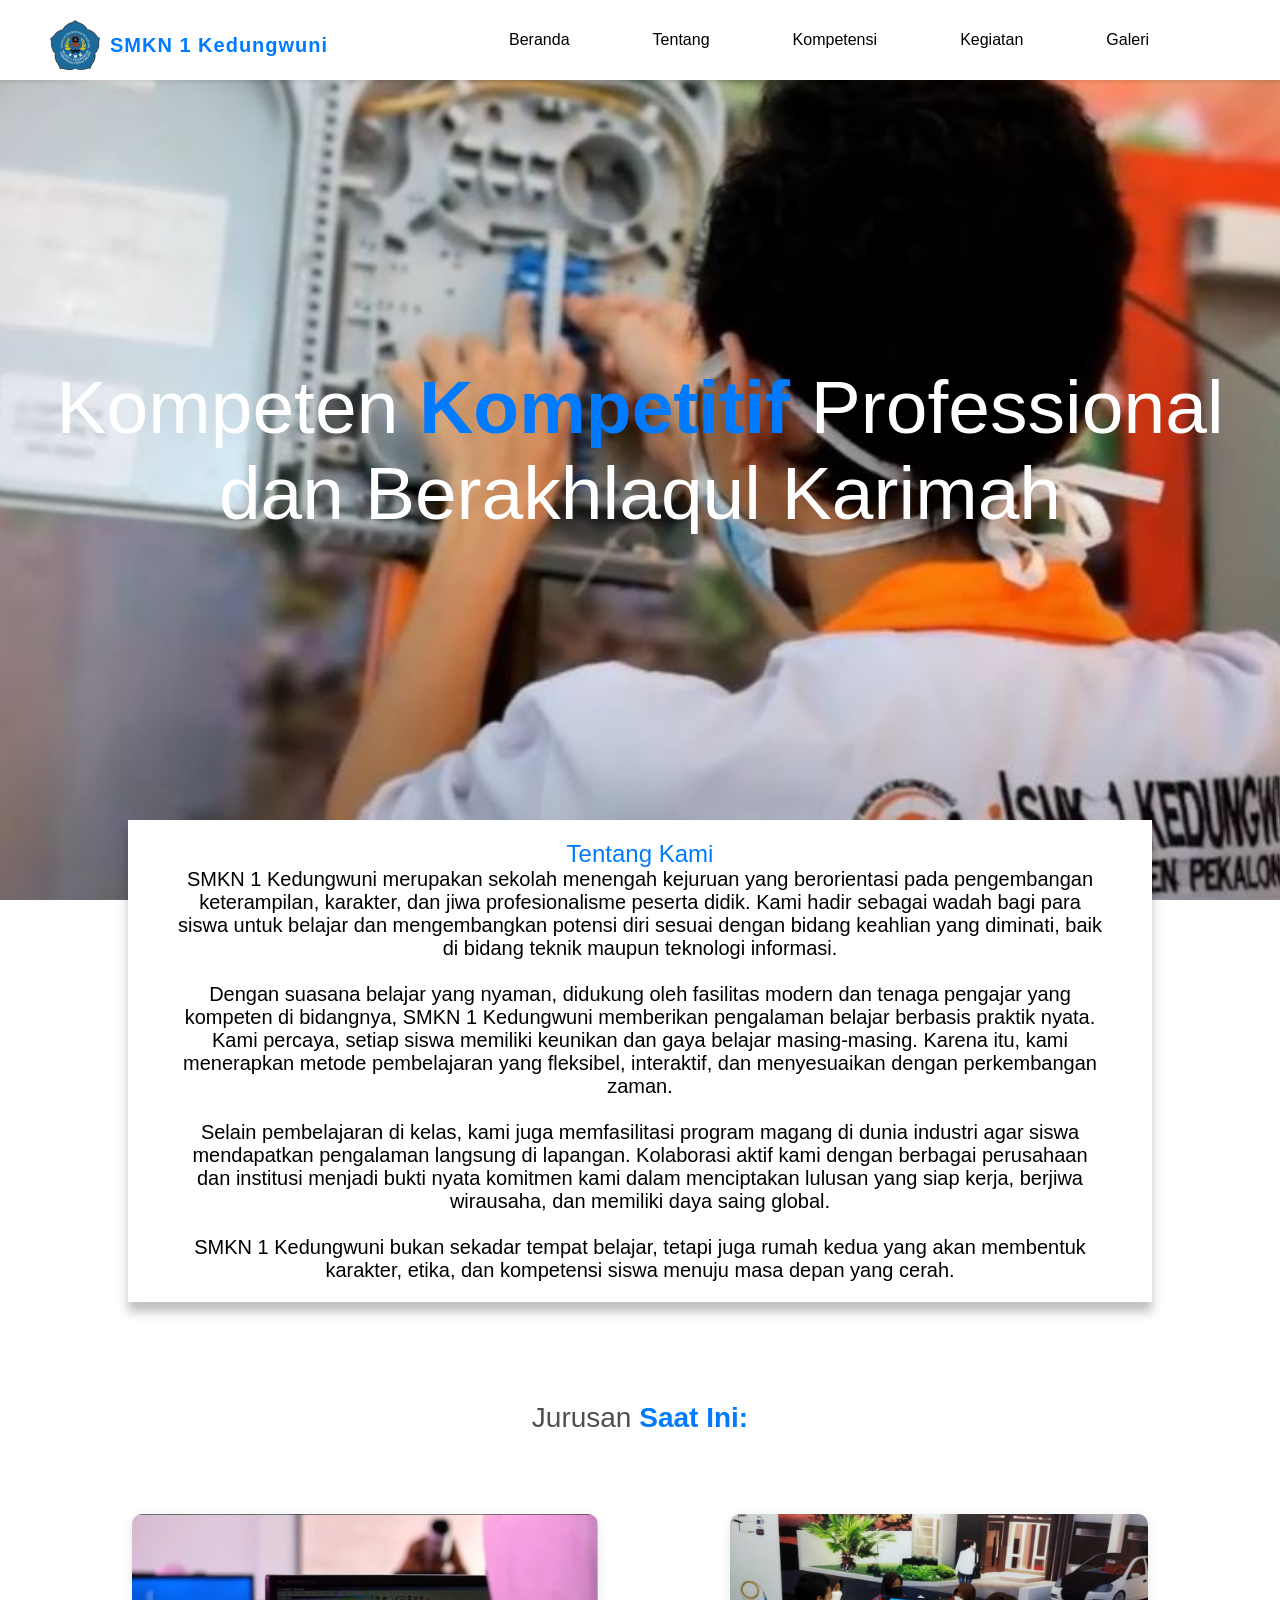
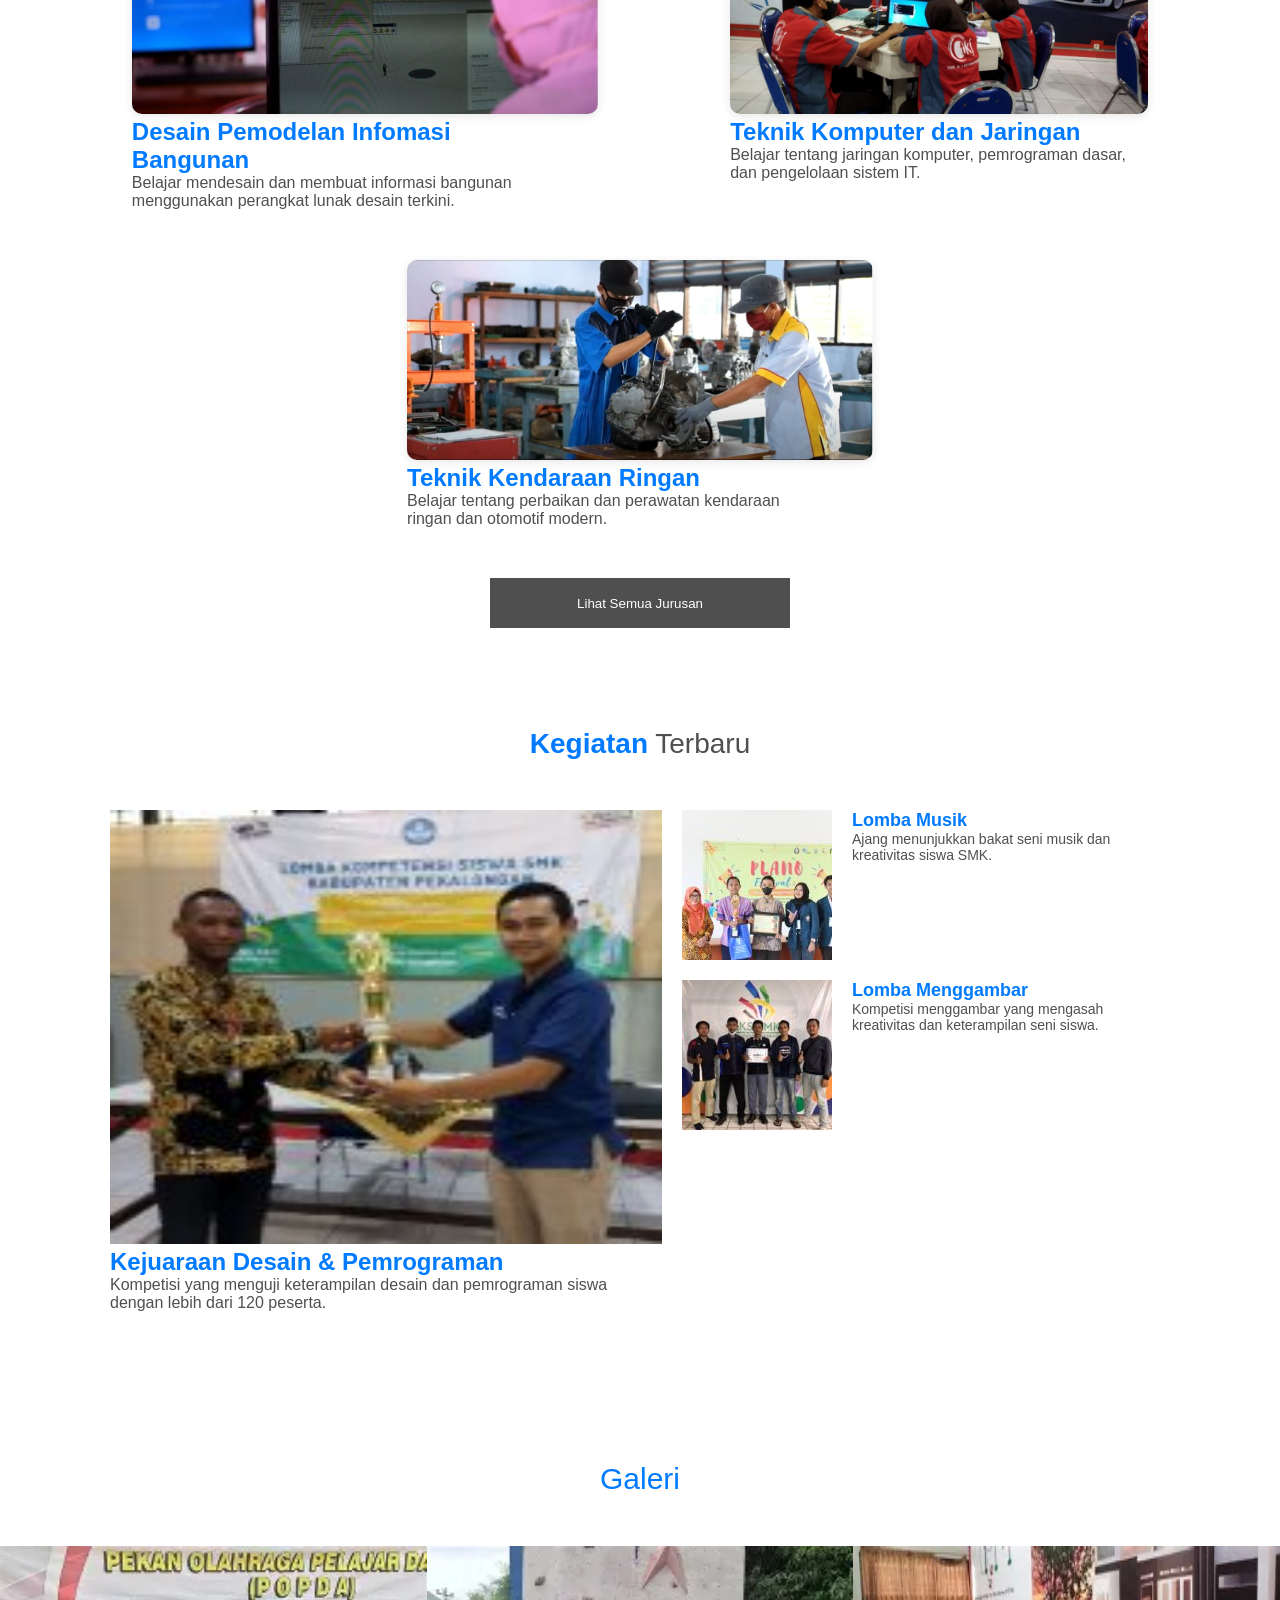
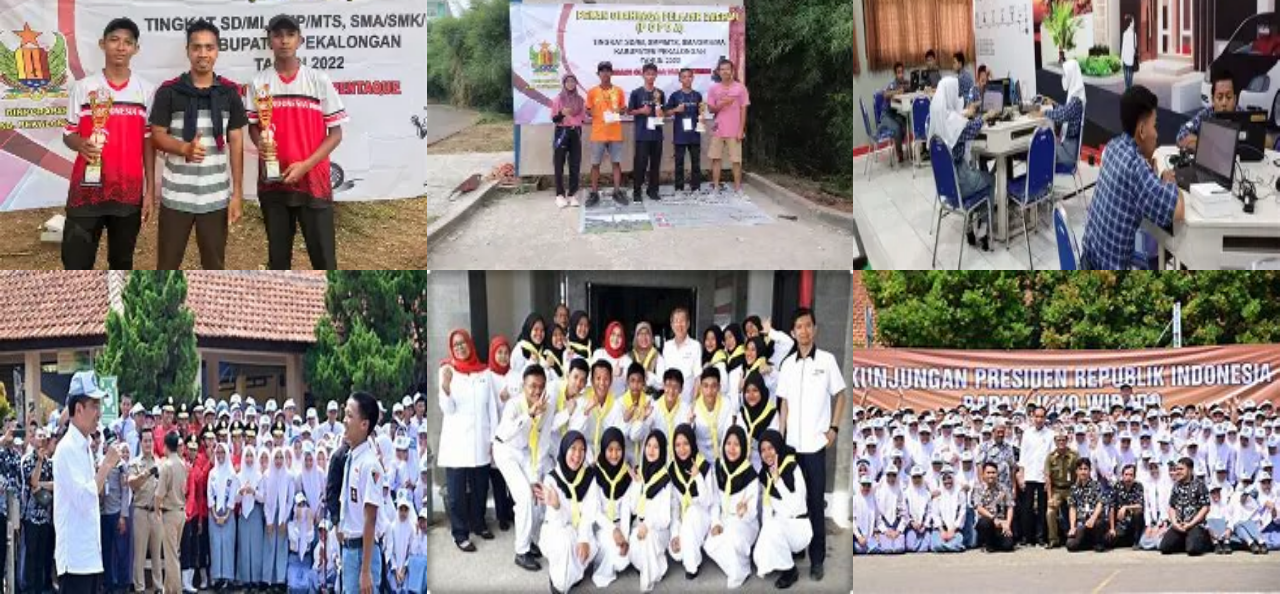
<file: index.html>
<!DOCTYPE html>
<html lang="id">
  <head>
    <meta charset="UTF-8" />
    <meta http-equiv="X-UA-Compatible" content="IE=edge" />
    <meta name="viewport" content="width=device-width, initial-scale=1.0" />
    <title>SMKN 1 Kedungwuni</title>
    <link rel="stylesheet" href="style.css" />
  </head>
  <body id="body">
    <!-- Navbar -->
    <nav>
      <div class="menu-toggle">
        <input type="checkbox" />
        <div class="hamburger">
          <span class="menu-1"></span>
          <span class="menu-2"></span>
          <span class="menu-3"></span>
        </div>
      </div>
      <div class="logo">
        <img src="img/Icon/logo.png" alt="Logo SMKN 1 Kedungwuni" />
        <p>SMKN 1 Kedungwuni</p>
      </div>
      <ul>
        <li><a href="#body">Beranda</a></li>
        <li><a href="#about">Tentang</a></li>
        <li><a href="#jurusan">Kompetensi</a></li>
        <li><a href="#event">Kegiatan</a></li>
        <li><a href="#gallery">Galeri</a></li>
      </ul>
      <div class="btn-main">
      </div>
    </nav>

    <!-- Kata -->
    <div class="header">
      <h1>Kompeten <span class="active">Kompetitif</span> Professional dan Berakhlaqul Karimah</h1>
    </div>
    
    <div class="about" id="about">
      <div class="overlay">
        <h2>Tentang Kami</h2>
        <p>
          SMKN 1 Kedungwuni merupakan sekolah menengah kejuruan yang berorientasi pada pengembangan keterampilan, karakter, dan jiwa profesionalisme peserta didik.  
          Kami hadir sebagai wadah bagi para siswa untuk belajar dan mengembangkan potensi diri sesuai dengan bidang keahlian yang diminati, baik di bidang teknik maupun teknologi informasi.  
          <br><br>
          Dengan suasana belajar yang nyaman, didukung oleh fasilitas modern dan tenaga pengajar yang kompeten di bidangnya, SMKN 1 Kedungwuni memberikan pengalaman belajar berbasis praktik nyata.  
          Kami percaya, setiap siswa memiliki keunikan dan gaya belajar masing-masing. Karena itu, kami menerapkan metode pembelajaran yang fleksibel, interaktif, dan menyesuaikan dengan perkembangan zaman.  
          <br><br>
          Selain pembelajaran di kelas, kami juga memfasilitasi program magang di dunia industri agar siswa mendapatkan pengalaman langsung di lapangan.  
          Kolaborasi aktif kami dengan berbagai perusahaan dan institusi menjadi bukti nyata komitmen kami dalam menciptakan lulusan yang siap kerja, berjiwa wirausaha, dan memiliki daya saing global.  
          <br><br>
          SMKN 1 Kedungwuni bukan sekadar tempat belajar, tetapi juga rumah kedua yang akan membentuk karakter, etika, dan kompetensi siswa menuju masa depan yang cerah.
        </p>
      </div>
    </div>

    <!-- Jurusan -->
    <div class="jurusan" id="jurusan">
      <h2 class="cor-header">Jurusan <span class="active">Saat Ini:</h2>
      <div class="jurusan-content">
        <div class="cor-1 jurusan-main">
          <img src="img/jurusan/cor1.png" alt="" class="jurusan-img"/>
          <div class="text">
            <h2 class="active">Desain Pemodelan Infomasi Bangunan</h2>
            <p>Belajar mendesain dan membuat informasi bangunan menggunakan perangkat lunak desain terkini.</p>
          </div>
        </div>
        <div class="cor-2 jurusan-main">
          <img src="img/jurusan/cor2.png" alt="" class="jurusan-img"/>
          <div class="text">
            <h2 class="active">Teknik Komputer dan Jaringan</h2>
            <p>Belajar tentang jaringan komputer, pemrograman dasar, dan pengelolaan sistem IT.</p>
          </div>
        </div>
        <div class="cor-3 jurusan-main">
          <img src="img/jurusan/cor3.png" alt="" class="jurusan-img"/>
          <div class="text">
            <h2 class="active">Teknik Kendaraan Ringan</h2>
            <p>Belajar tentang perbaikan dan perawatan kendaraan ringan dan otomotif modern.</p>
          </div>
        </div>
      </div>
      <div class="cor-btn-all">
        <a href="">
          <button>Lihat Semua Jurusan</button>
        </a>
      </div>
    </div>

    <!-- Kegiatan -->
    <div class="event" id="event">
      <h2 class="event-header"><span class="active">Kegiatan</span> Terbaru</h2>
      <div class="event-content">
        <div class="event-main">
          <img src="img/Event/event1.png" alt="" class="main-banner" />
          <div class="event-text">
            <h2>Kejuaraan Desain & Pemrograman</h2>
            <p>Kompetisi yang menguji keterampilan desain dan pemrograman siswa dengan lebih dari 120 peserta.</p>
          </div>
        </div>
        <div class="event-side">
          <div class="side-2">
            <img src="img/Event/event2.png" alt="" class="side-banner" />
            <div class="side-text">
              <h3>Lomba Musik</h3>
              <p>Ajang menunjukkan bakat seni musik dan kreativitas siswa SMK.</p>
            </div>
          </div>
          <div class="side-3">
            <img src="img/Event/event3.png" alt="" class="side-banner" />
            <div class="side-text">
              <h3>Lomba Menggambar</h3>
              <p>Kompetisi menggambar yang mengasah kreativitas dan keterampilan seni siswa.</p>
            </div>
          </div>
        </div>
      </div>
    </div>

    <!-- Galeri -->
    <div class="gallery" id="gallery">
      <h2>Galeri</h2>
      <div class="gallery-content">
        <img src="img/Gallery/g1.png" alt="" />
        <img src="img/Gallery/g2.png" alt="" />
        <img src="img/Gallery/g3.png" alt="" />
        <img src="img/Gallery/g4.png" alt="" />
        <img src="img/Gallery/g5.png" alt="" />
        <img src="img/Gallery/g6.png" alt="" />
      </div>
    </div>
    <script src="script.js"></script>
  </body>
</html>
</file>
<file: style.css>
* {
  font-family: "Poppins", sans-serif;
  margin: 0;
  padding: 0;
  scroll-behavior: smooth;
}
nav {
  position: fixed;
  top: 0;
  width: 100%;
  z-index: 999;
  background-color: white;
  box-shadow: 0 2px 4px rgba(0,0,0,0.1);
  display: flex;
  align-items: center;
  padding: 10px 20px;
}

.navbar-toggler {
  margin-top: 0;
  margin-bottom: 0;
  padding: 0.25rem 0.75rem;
  display: flex;
  align-items: center;
}

nav .logo {
  display: flex;
  font-weight: 200;
  letter-spacing: 1px;
  font-weight: 600;
  font-size: 24px;
  padding-top: 10px;
}
nav .logo p {
  color: #007bff;
}
nav ul {
  display: flex;
  list-style: none;
  width: 30%;
  justify-content: space-between;
  transition: 500ms ease-in-out;
  padding-bottom: 10px;
  padding-top: 10px;
}
nav ul li a {
  color: black;
  text-decoration: none;
  font-size: 16px;
  font-weight: 300;
}
nav ul li a:hover {
  color: #dadce4;
}
nav ul .btn-main {
  display: none;
}
.search-btn {
  display: flex;
  align-items: center;
}
.search-btn button {
  width: 150px;
  height: 40px;
  background: #007bff;
  color: white;
  border: none;
}
.search-btn .btn {
  padding-right: 50px;
}
.search-btn img {
  width: 50px;
  height: 50px;
  padding-top: 6px;
}
/* Menu */
.menu-toggle {
  height: 50px !important;
  width: 55px;
  background-color: white;
  box-shadow: 0px 1px 10px rgba(0, 0, 0, 0.25);
  border-radius: 10px;
  align-items: center;
  z-index: 10;
  display: none;
  flex-direction: column;
  height: 23px;
  justify-content: space-between;
  position: relative;
}
.menu-toggle .hamburger {
  margin-top: 7px;
  margin-left: 2px;
}
.menu-toggle .hamburger span {
  margin-top: 6px;
  display: block;
  width: 38px;
  height: 4px;
  background-color: #007bff;
  border-radius: 3px;
  transition: all 0.5s;
  z-index: 1;
}
.menu-toggle .hamburger .menu-1 {
  width: 38px;
}
.menu-toggle .hamburger .menu-2 {
  width: 30px;
}
.menu-toggle .hamburger .menu-3 {
  width: 20px;
}
.menu-toggle input {
  position: absolute;
  width: 50px;
  left: 5px;
  top: 10px;
  height: 38px;
  opacity: 0;
  cursor: pointer;
  z-index: 3;
}
/* Jumbotron */
.header {
  display: flex;
  background-image: url(img/Background/bg.png);
  width: 100%;
  height: 100vh;
  background-repeat: no-repeat;
  background-position: center;
  background-size: cover;
  justify-content: center;
  align-items: center;
}
.header h1 {
  color: white;
  text-align: center;
  font-weight: 500;
  font-size: 75px;
}
.header .active {
  font-weight: 700;
  color: #007bff;
}

nav {
  display: flex;
  justify-content: space-between;
  align-items: center;
  padding: 10px 50px;
  background-color: white;
  box-shadow: 0 2px 4px rgba(0, 0, 0, 0.1);
}

.logo {
  display: flex;
  align-items: center;
  gap: 10px;
}

.logo img {
  width: 50px;
  height: auto;
}

.logo p {
  font-size: 20px;
  font-weight: bold;
  color: #007bff;
  margin: 0;
}
body,
html {
  margin: 0;
  padding: 0;
}

nav {
  width: 100%;
}

.img-check {
  position: absolute;
  z-index: 100;
  width: 40px;
  height: 50px;
  right: 2px;
  top: 5px;
  opacity: 0;
  cursor: pointer;
}

/* About */
.about {
  display: flex;
  justify-content: center;
}
.about .overlay {
  position: relative;
  width: 80%;
  height: auto;
  padding-bottom: 20px;
  background-color: #ffffff;
  margin-top: -80px;
  box-shadow: 0px 10px 10px rgba(0, 0, 0, 0.25);
  text-align: center;
  filter: blur(100%);
}
.about .overlay h2 {
  padding-top: 20px;
  color: #007bff;
  font-weight: 500;
}
.about .overlay p {
  font-size: 20px;
  font-weight: 300;
  padding: 0 50px;
}

/* Jurusan */
.jurusan {
  padding-top: 100px;
  display: flex;
  justify-content: center;
  flex-direction: column;
}
.jurusan .active {
  color: #007bff;
  font-weight: 700;
}
.jurusan .cor-header {
  font-size: 28px;
  padding-bottom: 30px;
  text-align: center;
  font-weight: 500;
  color: #4f4f4f;
}
.cor-link ul {
  display: flex;
  list-style: none;
  justify-content: center;
}
.cor-link ul li {
  padding-left: 15px;
}
.cor-link ul li a {
  text-decoration: none;
  color: #4f4f4f;
  opacity: 60%;
  font-size: 20px;
}
.cor-link ul li a:hover::after {
  content: "";
  display: block;
  border-bottom: 2px solid black;
}
.cor-link ul li a:hover {
  opacity: 1;
}
.cor-btn {
  width: 150px;
  height: 50px;
  background-color: white;
  margin: auto;
  box-shadow: 0px 0px 10px rgba(0, 0, 0, 0.25);
  border-radius: 100px;
  position: relative;
  display: none;
}
.cor-btn p {
  margin-left: 50px;
  padding-top: 12px;
  color: #007bff;
}
.cor-btn input {
  position: absolute;
  top: 0%;
  width: 150px;
  height: 50px;
  opacity: 0.3;
  cursor: pointer;
}
.cor-responsive {
  display: none;
}
.jurusan-content {
  display: flex;
  justify-content: space-evenly;
  margin-top: 50px;
  flex-wrap: wrap;
}
.jurusan-content .text {
  width: 418px;
}
.jurusan-content .jurusan-main {
  padding-bottom: 50px;
}

.jurusan-img {
  width: 100%;
  height: 200px;
  object-fit: cover;
  border-radius: 10px;
  box-shadow: 0 2px 10px rgba(0, 0, 0, 0.1);
}

.jurusan-content .text p {
  color: #4f4f4f;
}
.cor-btn-all {
  margin: 0 auto;
}
.cor-btn-all button {
  min-width: 300px;
  height: 50px;
  background-color: #4f4f4f;
  font-weight: 500;
  color: white;
  border: none;
}

/* event */
.event-text h2 {
  color: #007bff;
}
.event-text p {
  color: #4f4f4f;
}
.event-content .event-main img {
  width: 552px;
  height: 434px;
}
.event-side .side-text h3 {
  font-size: 18px;
  color: #007bff;
}
.event-side .side-text p {
  font-size: 14px;
  color: #4f4f4f;
}

.event .event-header {
  margin-top: 100px;
  margin-bottom: 50px;
  text-align: center;
  color: #4f4f4f;
  font-weight: 500;
  font-size: 28px;
}
.event .event-header .active {
  color: #007bff;
  font-weight: 700;
}
.event-content {
  display: flex;
  justify-content: center;
}
.event-main .event-text p {
  width: 552px;
}
.side-1,
.side-2,
.side-3 {
  display: flex;
  margin-left: 20px;
  margin-bottom: 20px;
  cursor: pointer;
}
.side-1 .side-text,
.side-2 .side-text,
.side-3 .side-text {
  max-width: 318px;
  padding-left: 20px;
}
.gallery h2 {
  color: #007bff;
  text-align: center;
  font-size: 30px;
  padding: 150px 0 50px 0;
  font-weight: 300;
}
.gallery-content {
  display: grid;
  grid-template-columns: 1fr 1fr 1fr;
  grid-template-rows: 1fr 1fr;
  justify-content: center;
}
.gallery-content img {
  width: 100%;
  height: 100%;
}

@media screen and (max-width: 1500px) {
  nav ul {
    width: 50%;
  }
}

@media screen and (max-width: 1200px) {
  .event-content {
    flex-direction: column;
    align-items: center;
  }
  .event-content .event-main img {
    min-width: 750px;
    height: 450px;
  }
  .side-1,
  .side-2,
  .side-3 {
    padding-top: 20px;
    margin-left: -60px;
  }
  .side-1 img,
  .side-2 img,
  .side-3 img {
    width: 346px;
    height: 200px;
  }
}

@media screen and (max-width: 900px) {
  nav ul {
    width: 65%;
  }
  nav .logo {
    display: none;
  }
  .search-btn .btn {
    padding-right: 20px;
  }

}
@media screen and (max-width: 768px) {
  .menu-toggle {
    display: flex;
  }
  nav {
    justify-content: space-around;
  }
  nav ul {
    position: absolute;
    right: 0;
    top: 0;
    height: 60vh;
    align-items: center;
    padding-top: 60px;
    justify-content: space-evenly;
    flex-direction: column;
    z-index: 1;
    color: rebeccapurple;
    width: 100%;
    transform: translateX(-170%);
  }
  nav ul.slide {
    width: 100%;
    background-color: #ffffff;
    transform: translateX(0);
    z-index: 1;
  }
  nav ul li a {
    font-size: 22px;
    margin-left: -15px;
  }

  nav ul .btn-main button {
    width: 200px;
    height: 40px;
    background: #007bff;
    color: white;
    border: none;
  }
  .header h1 {
    font-size: 64px;
  }

  .cor-link .lg-link {
    display: none;
    z-index: -1;
  }
  .cor-link ul li a:hover::after {
    content: "";
    display: block;
    border-bottom: 0px solid black;
  }

  .cor-btn {
    width: 150px;
    height: 50px;
    background-color: white;
    margin: auto;
    box-shadow: 0px 0px 10px rgba(0, 0, 0, 0.25);
    border-radius: 100px;
    position: relative;
    display: inherit;
  }
  .cor-btn p {
    margin-left: 50px;
    padding-top: 12px;
    color: #007bff;
  }
  .cor-btn input {
    position: absolute;
    top: 0%;
    width: 150px;
    height: 50px;
    opacity: 0;
    cursor: pointer;
    z-index: 100;
  }
  .cor-responsive {
    margin-top: 20px;
    display: inherit;
    width: 100vw;
    height: 400px;
    background-color: #007bff;
    transform: scale(0.9) translateX(-100%);
    opacity: 0;
    transition: 300ms cubic-bezier(0.64, 0.12, 0.41, 0.96);
    position: absolute;
  }
  .cor-responsive ul {
    display: inherit;
    display: flex;
    flex-direction: column;
    z-index: -1;
  }
  .cor-responsive ul li {
    text-align: center;
    padding-bottom: 10px;
    padding-top: 50px;
  }
  .cor-responsive ul li a {
    color: rgb(255, 255, 255);
    opacity: 1;
    margin-left: -15px;
  }

  .cor-responsive.down-fade {
    transform: scale(0.9) translateX(0);
    opacity: 1;
    z-index: 1;
  }
  .jurusan-content .text p {
    font-size: 16px;
  }
  .event-content {
    transform: scale(0.7);
  }
  .event .event-header {
    margin-bottom: -100px;
  }
  .gallery h2 {
    color: #007bff;
    text-align: center;
    font-size: 30px;
    padding: 0px 0 50px 0;
    font-weight: 300;
  }
  .event {
    margin-bottom: -100px;
  }
}
@media screen and (max-width: 620px) {
  .event .event-header {
    margin-bottom: -300px;
  }
  .event-content .event-main .event-text h2 {
    font-size: 30px;
  }
  .event-content .event-main .event-text p {
    font-size: 24px;
  }
  .side-1,
  .side-2,
  .side-3 {
    flex-direction: column;
    padding-top: 50px;
    justify-content: center;
    align-items: center;
    margin: 0;
    text-align: center;
  }
  .side-1 img,
  .side-2 img,
  .side-3 img {
    width: 552px;
    height: 300px;
  }
  .event-content .event-main img {
    min-width: 75vw;
  }
  .event-side .side-text {
    margin-left: -210px;
  }
  .event-side .side-text h3 {
    font-size: 30px;
    width: 500px;
    padding-top: 30px;
  }
  .event-side .side-text p {
    font-size: 24px;
    width: 500px;
  }
  .event {
    margin-bottom: -250px;
  }
}
@media screen and (max-width: 460px) {
  .search-btn .btn {
    display: none;
  }
  nav ul .btn-main {
    display: inherit;
    margin-left: -15px;
  }
  .header h1 {
    font-size: 40px;
  }
  .form button {
    width: 80px;
  }
  .about .overlay p {
    font-size: 14px;
  }
  .jurusan-content img {
    width: 318px;
  }
  .jurusan-content .text {
    width: 318px;
  }
  .jurusan-content {
    justify-content: center;
  }
  .event-content {
    transform: scale(0.6);
  }
  .event .event-header {
    margin-bottom: -400px;
  }
  .event {
    margin-bottom: -350px;
  }
}
</file>
